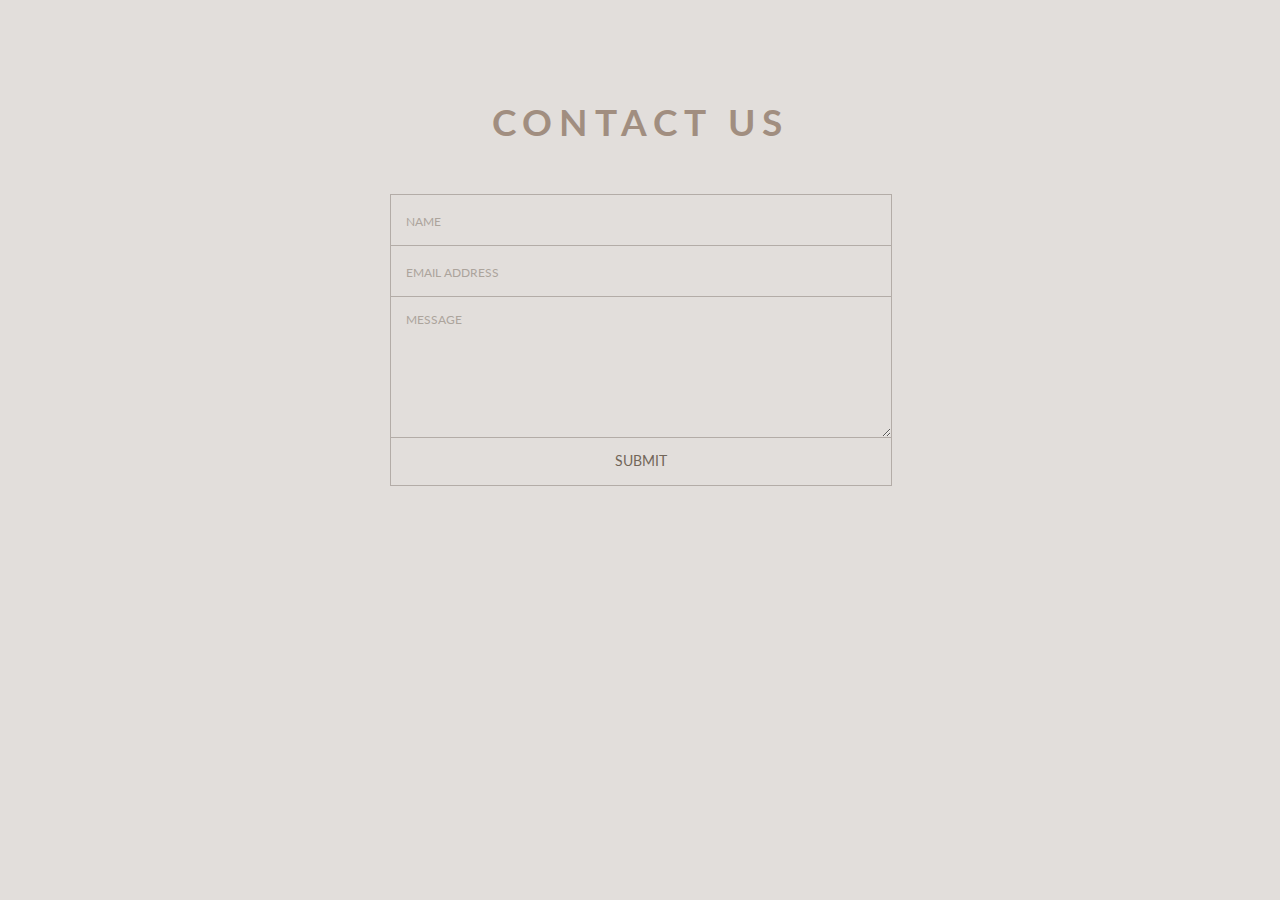
<file: Web_Templates/ContactForm/index.html>
<!DOCTYPE html>
<html>
<head>
    <title>Contact Form</title>
    <link rel="stylesheet" type="text/css" href="css/styles.css">
</head>
<body>
<div class="contact">
    <div class="container">
        <!-- Section Heading -->
        <h2>CONTACT US</h2>

        <!-- Main Content -->
        <main>
            <!-- Contact Form -->
            <form id="contactForm" action="php/mail.php" method="post">
                <!-- Name Input -->
                <div class="input">
                    <label for="name"></label>
                    <input type="text" name="name" id="name" placeholder="NAME">
                </div>

                <!-- Email Input -->
                <div class="input">
                    <label for="email"></label>
                    <input type="text" name="email" id="email" placeholder="EMAIL ADDRESS">
                </div>

                <!-- Message Input -->
                <div class="input">
                    <label for="message"></label>
                    <textarea id="message" placeholder="MESSAGE"></textarea>
                </div>

                <!-- Form Submit Button -->
                <input type="submit" id="submit" value="SUBMIT"></input>
            </form>
        </main>
    </div>
</div>
</body>
</html>
</file>
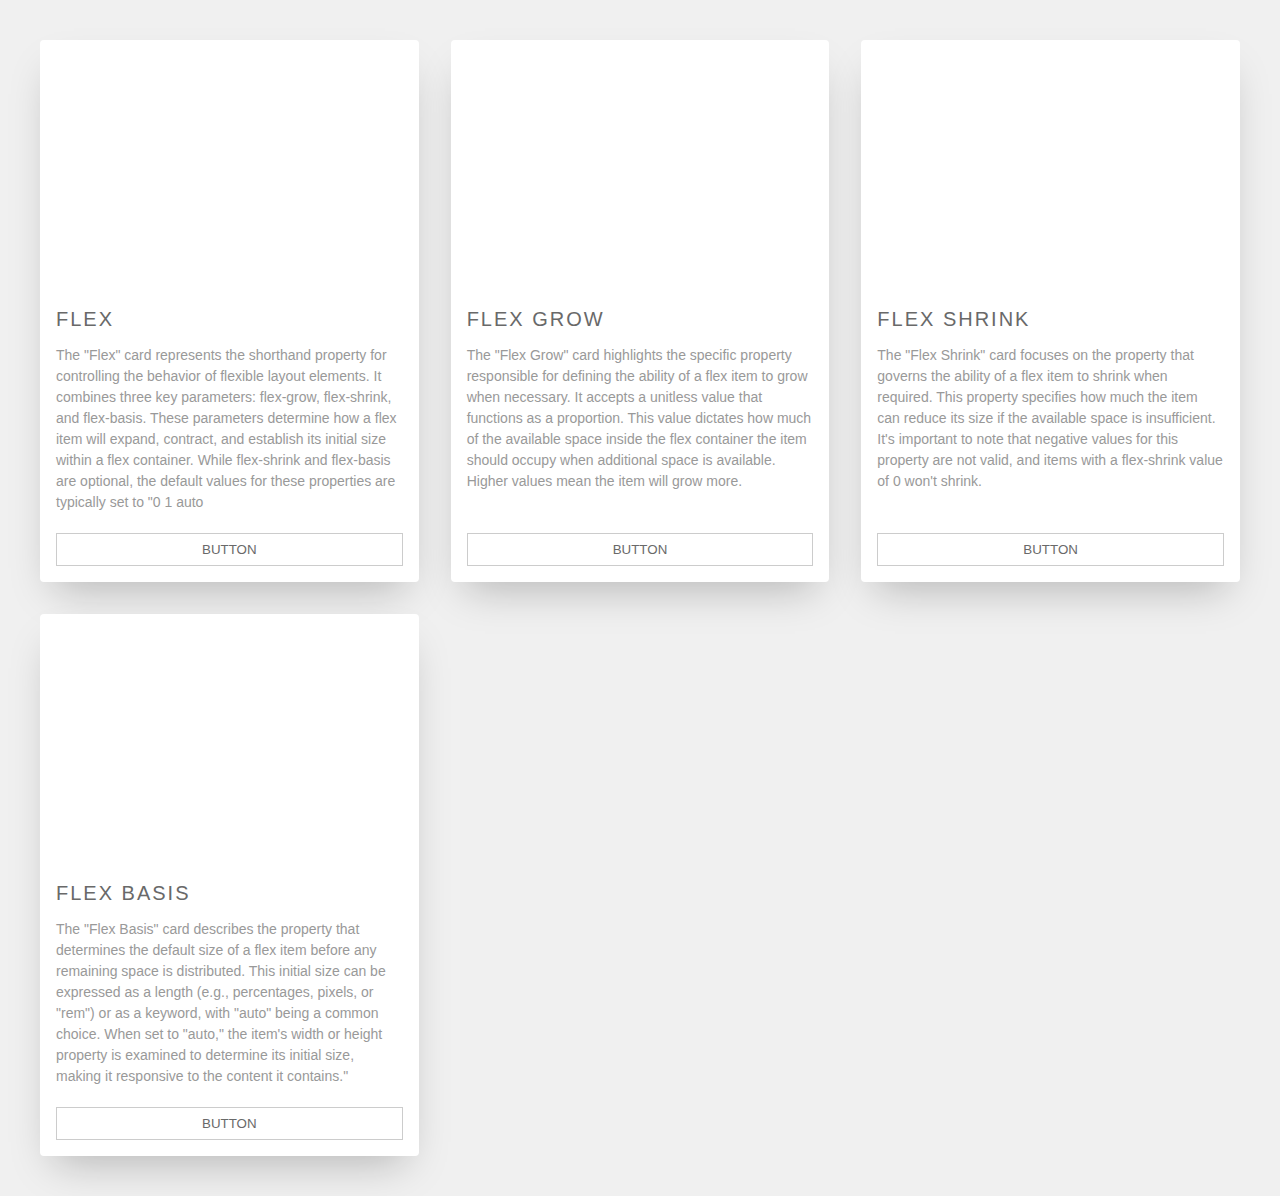
<file: Web_Templates/Layouts/Cards/Flexbox Grid/index.html>
<!DOCTYPE html>
<html lang="en">
<head>
    <meta charset="UTF-8">
    <link rel="stylesheet" type="text/css" href="cards.css">
    <title>Title</title>
</head>

<ul class="cards">
    <li class="cards__item">
        <div class="card">
            <div class="card__image card__image--fence"></div>
            <div class="card__content">
                <div class="card__title">Flex</div>
                <p class="card__text">The "Flex" card represents the shorthand property for controlling the behavior of flexible layout elements. It combines three key parameters: flex-grow, flex-shrink, and flex-basis. These parameters determine how a flex item will expand, contract, and establish its initial size within a flex container. While flex-shrink and flex-basis are optional, the default values for these properties are typically set to "0 1 auto </p>
                <button class="btn btn--block card__btn">Button</button>
            </div>
        </div>
    </li>
    <li class="cards__item">
        <div class="card">
            <div class="card__image card__image--river"></div>
            <div class="card__content">
                <div class="card__title">Flex Grow</div>
                <p class="card__text">The "Flex Grow" card highlights the specific property responsible for defining the ability of a flex item to grow when necessary. It accepts a unitless value that functions as a proportion. This value dictates how much of the available space inside the flex container the item should occupy when additional space is available. Higher values mean the item will grow more.</p>
                <button class="btn btn--block card__btn">Button</button>
            </div>
        </div>
    </li>
    <li class="cards__item">
        <div class="card">
            <div class="card__image card__image--record"></div>
            <div class="card__content">
                <div class="card__title">Flex Shrink</div>
                <p class="card__text">The "Flex Shrink" card focuses on the property that governs the ability of a flex item to shrink when required. This property specifies how much the item can reduce its size if the available space is insufficient. It's important to note that negative values for this property are not valid, and items with a flex-shrink value of 0 won't shrink.</p>
                <button class="btn btn--block card__btn">Button</button>
            </div>
        </div>
    </li>
    <li class="cards__item">
        <div class="card">
            <div class="card__image card__image--flowers"></div>
            <div class="card__content">
                <div class="card__title">Flex Basis</div>
                <p class="card__text">The "Flex Basis" card describes the property that determines the default size of a flex item before any remaining space is distributed. This initial size can be expressed as a length (e.g., percentages, pixels, or "rem") or as a keyword, with "auto" being a common choice. When set to "auto," the item's width or height property is examined to determine its initial size, making it responsive to the content it contains."</p>
                <button class="btn btn--block card__btn">Button</button>
            </div>
        </div>
    </li>
</ul>
</file>
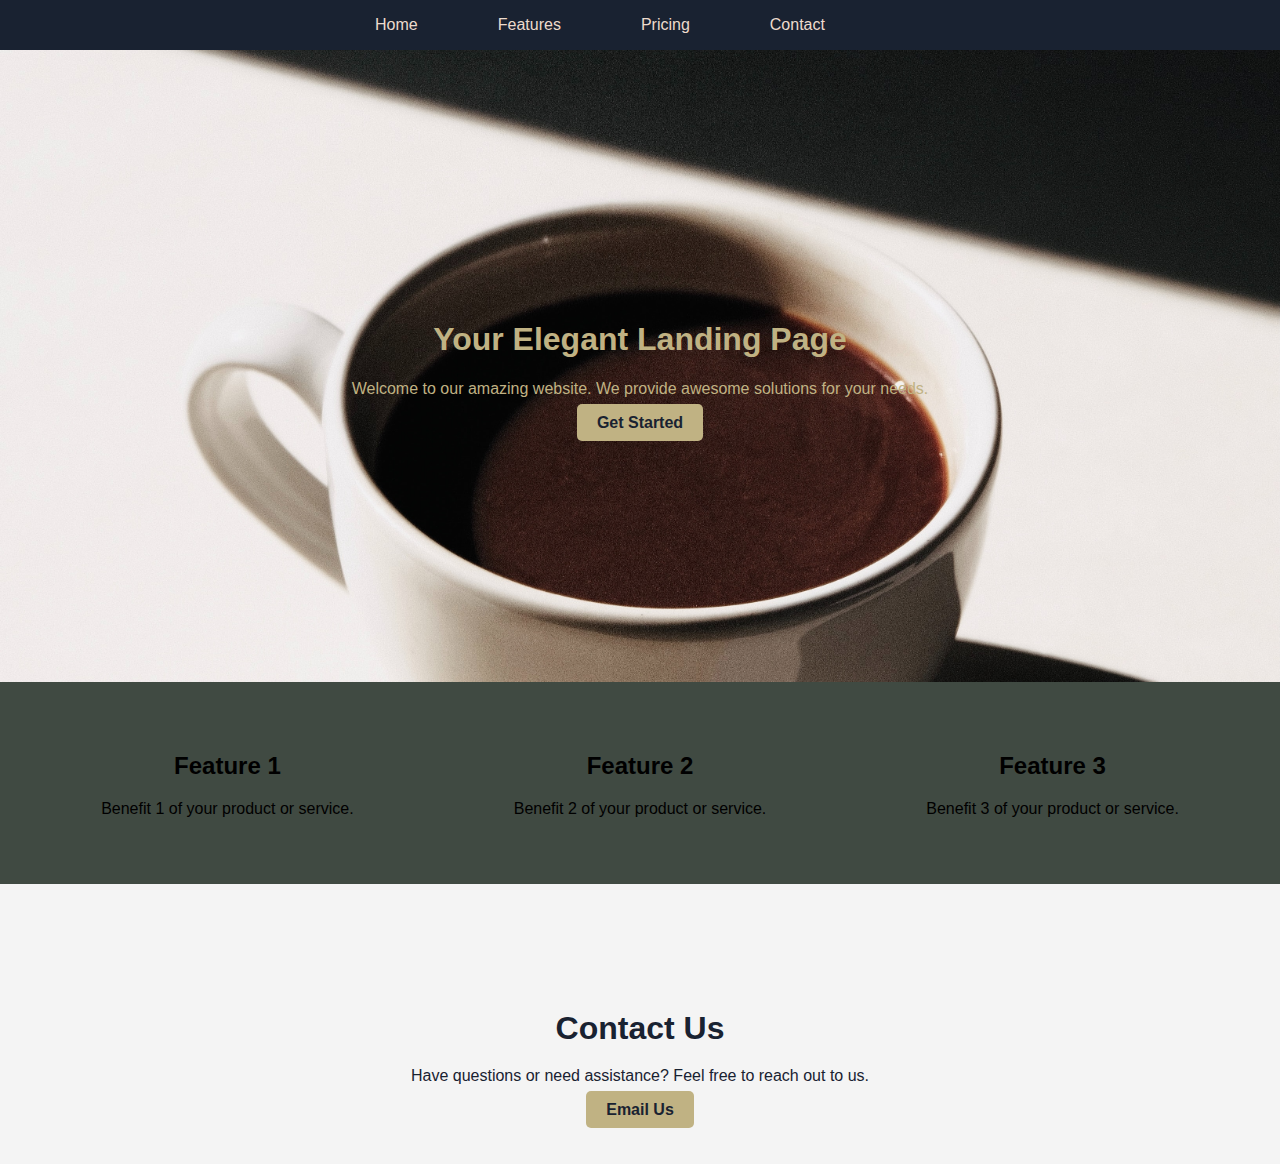
<file: Web_Templates/Landing Pages/Elagant/landing.html>
<!DOCTYPE html>
<html lang="en">
<head>
    <meta charset="UTF-8">
    <meta name="viewport" content="width=device-width, initial-scale=1.0">
    <link rel="stylesheet" href="styles.css">
    <title>Your Landing Page</title>
</head>
<body>
<!-- Header section with navigation links -->
<header>
    <nav>
        <ul>
            <li><a href="#">Home</a></li>
            <li><a href="#">Features</a></li>
            <li><a href="#">Pricing</a></li>
            <li><a href="#">Contact</a></li>
        </ul>
    </nav>
</header>

<main>
    <!-- Hero section with a background image and call-to-action button -->
    <section class="hero">
        <div class="hero-content">
            <h1>Your Elegant Landing Page</h1>
            <p>Welcome to our amazing website. We provide awesome solutions for your needs.</p>
            <a href="#contact" class="cta-button">Get Started</a>
        </div>
    </section>
</main>

<section class="features">
    <!-- Features section highlighting product or service benefits -->
    <div class="feature">
        <i class="fas fa-check"></i>
        <h2>Feature 1</h2>
        <p>Benefit 1 of your product or service.</p>
    </div>
    <div class="feature">
        <i class="fas fa-check"></i>
        <h2>Feature 2</h2>
        <p>Benefit 2 of your product or service.</p>
    </div>
    <div class="feature">
        <i class="fas fa-check"></i>
        <h2>Feature 3</h2>
        <p>Benefit 3 of your product or service.</p>
    </div>
</section>

<section class="contact" id="contact">
    <!-- Contact section with contact information and a call-to-action button -->
    <h2>Contact Us</h2>
    <p>Have questions or need assistance? Feel free to reach out to us.</p>
    <a href="mailto:contact@yourdomain.com" class="cta-button">Email Us</a>
</section>
</body>
</html>
</file>
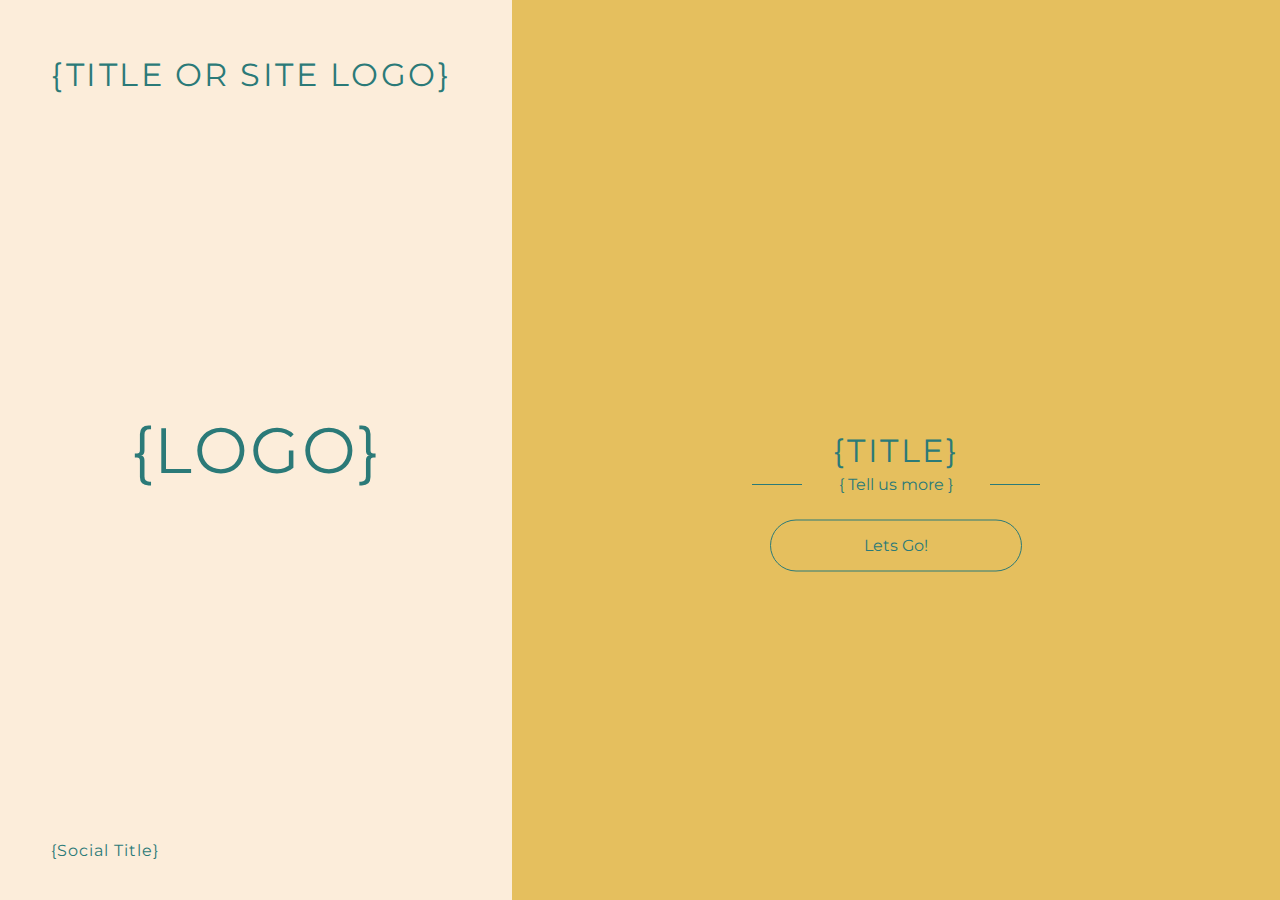
<file: Web_Templates/Landing Pages/Two Column Page/landing.html>
<!DOCTYPE html>
<html lang="en">
<head>
    <title>Landing Page</title>
    <meta name="viewport" content="width=device-width, initial-scale=1.0">
    <link rel="stylesheet" type="text/css" href="landingStyles.css">
    <link rel="stylesheet" href="https://use.fontawesome.com/releases/v5.5.0/css/all.css" integrity="sha384-B4dIYHKNBt8Bc12p+WXckhzcICo0wtJAoU8YZTY5qE0Id1GSseTk6S+L3BlXeVIU" crossorigin="anonymous">
</head>
<body>

<div class="container">
    <div class="left-container">
        <div class="navigation">
            <div class="title">{Title or Site Logo}</div>
        </div>
        <div class="logo-container">
            <div class="logo">{Logo}</div>
        </div>
        <div class="social">
            <div class="social-btn">
                <i class="fab fa-facebook-f icon"></i>
            </div>
            <div class="social-btn">
                <i class="fab fa-twitter icon"></i>
            </div>
            <div class="social-btn">
                <i class="fab fa-instagram icon"></i>
            </div>
            <div class="social-btn">
                <i class="fab fa-codepen icon"></i>
            </div>
            <div class="social-title">{Social Title}</div>
        </div>
    </div>
    <div class="right-container">
        <div class="start-container">
            <div class="start-title">{Title}</div>
            <div class="project-container">
                <div class="tell-us-more">{ Tell us more }</div>
            </div>
            <div class="start-btn">Lets Go!</div>
        </div>
    </div>
</div>

</body>
</html>
</file>
<file: Web_Templates/ContactForm/css/styles.css>
/* Importing Google Fonts */
@import url(https://fonts.googleapis.com/css?family=Lato:100,300,400);

/* Placeholder Styles for Different States */

/* Webkit-based browsers (Chrome, Safari) */
input::-webkit-input-placeholder, textarea::-webkit-input-placeholder {
    color: #aca49c;
    font-size: 0.875em;
}

input:focus::-webkit-input-placeholder, textarea:focus::-webkit-input-placeholder {
    color: #bbb5af;
}

/* Mozilla Firefox */
input::-moz-placeholder, textarea::-moz-placeholder {
    color: #aca49c;
    font-size: 0.875em;
}

input:focus::-moz-placeholder, textarea:focus::-moz-placeholder {
    color: #bbb5af;
}

/* Standard Placeholder Styling */
input::placeholder, textarea::placeholder {
    color: #aca49c;
    font-size: 0.875em;
}

input:focus::placeholder, textarea:focus::placeholder {
    color: #bbb5af;
}

/* Microsoft browsers (Internet Explorer, Microsoft Edge) */
input::-ms-input-placeholder, textarea::-ms-input-placeholder {
    color: #aca49c;
    font-size: 0.875em;
}

input:focus::-ms-input-placeholder, textarea:focus::-ms-input-placeholder {
    color: #bbb5af;
}

/* Hover Styles for Placeholder Text */

/* Webkit-based browsers */
input:hover::-webkit-input-placeholder, textarea:hover::-webkit-input-placeholder {
    color: #e2dedb;
    font-size: 0.875em;
}

input:hover:focus::-webkit-input-placeholder, textarea:hover:focus::-webkit-input-placeholder {
    color: #cbc6c1;
}

/* Mozilla Firefox */
input:hover::-moz-placeholder, textarea:hover::-moz-placeholder {
    color: #e2dedb;
    font-size: 0.875em;
}

input:hover:focus::-moz-placeholder, textarea:hover:focus::-moz-placeholder {
    color: #cbc6c1;
}

/* Standard Placeholder Styling */
input:hover::placeholder, textarea:hover::placeholder {
    color: #e2dedb;
    font-size: 0.875em;
}

input:hover:focus::placeholder, textarea:hover:focus::placeholder {
    color: #cbc6c1;
}

/* Microsoft browsers */
input:hover:focus::-ms-input-placeholder, textarea:hover:focus::-ms-input-placeholder {
    color: #cbc6c1;
}

/* Body Styles */

body {
    font-family: 'Lato', sans-serif;
    background: #e2dedb;
    color: #b3aca7;
}

/* Section Heading Styles */

h2 {
    position: relative;
    margin: 100px 0 25px 0;
    font-size: 2.3em;
    text-align: center;
    letter-spacing: 7px;
    color: #a18e80;
}

/* Form Styles */

form {
    position: relative;
    width: 500px;
    margin: 50px auto 100px auto;
}

input {
    font-family: 'Lato', sans-serif;
    font-size: 0.875em;
    width: 470px;
    height: 50px;
    padding: 0px 15px 0px 15px;

    background: transparent;
    outline: none;
    color: #726659;

    border: solid 1px #b3aca7;
    border-bottom: none;

    transition: all 0.3s ease-in-out;
    -webkit-transition: all 0.3s ease-in-out;
    -moz-transition: all 0.3s ease-in-out;
    -ms-transition: all 0.3s ease-in-out;
}

input:hover {
    background: #b3aca7;
    color: #e2dedb;
}

textarea {
    font-family: 'Lato', sans-serif;
    font-size: 0.875em;
    width: 470px;
    height: 110px;
    max-height: 110px;
    padding: 15px;

    background: transparent;
    outline: none;
    color: #726659;

    border: solid 1px #b3aca7;

    transition: all 0.3s ease-in-out;
    -webkit-transition: all 0.3s ease-in-out;
    -moz-transition: all 0.3s ease-in-out;
    -ms-transition: all 0.3s ease-in-out;
}

textarea:hover {
    background: #b3aca7;
    color: #e2dedb;
}

#submit {
    width: 502px;
    padding: 0;
    margin: -5px 0px 0px 0px;
    font-family: 'Lato', sans-serif;
    font-size: 0.875em;
    background: transparent;
    border: solid 1px #b3aca7;
    border-top: none;
    cursor: pointer;
    outline: none;
    transition: all 0.3s ease-in-out;
    -webkit-transition: all 0.3s ease-in-out;
    -moz-transition: all 0.3s ease-in-out;
    -ms-transition: all 0.3s ease-in-out;
}

#submit:hover {
    background: #b3aca7;
    color: #e2dedb;
}
</file>
<file: Web_Templates/Layouts/Cards/Flexbox Grid/cards.css>
/* Color Variables */
:root {
    --gray-darker: #444444;
    --gray-dark: #696969;
    --gray: #999999;
    --gray-light: #cccccc;
    --gray-lighter: #ececec;
    --gray-lightest: lighten(--gray-lighter, 4%);
}

/* Apply CSS reset */
*, *::before, *::after {
    box-sizing: border-box;
}

/* Styling for the HTML element */
html {
    background-color: #f0f0f0;
}

/* Styling for the body element */
body {
    color: var(--gray);
    font-family: 'Roboto', 'Helvetica Neue', Helvetica, Arial, sans-serif;
    font-style: normal;
    font-weight: 400;
    letter-spacing: 0;
    padding: 1rem;
    text-rendering: optimizeLegibility;
    -webkit-font-smoothing: antialiased;
    -moz-osx-font-smoothing: grayscale;
    -moz-font-feature-settings: "liga" on;
}

/* Styling for images */
img {
    height: auto;
    max-width: 100%;
    vertical-align: middle;
}

/* Styling for buttons */
.btn {
    background-color: white;
    border: 1px solid var(--gray-light);
    color: var(--gray-dark);
    padding: 0.5rem;
    text-transform: uppercase;
}

.btn--block {
    display: block;
    width: 100%;
}

/* Styling for a list of cards */
.cards {
    display: flex;
    flex-wrap: wrap;
    list-style: none;
    margin: 0;
    padding: 0;
}

/* Styling for individual card items */
.cards__item {
    display: flex;
    padding: 1rem;
}

@media (min-width: 40rem) {
    .cards__item {
        width: 50%;
    }
}

@media (min-width: 56rem) {
    .cards__item {
        width: 33.3333%;
    }
}

/* Styling for the main card container */
.card {
    background-color: white;
    border-radius: 0.25rem;
    box-shadow: 0 20px 40px -14px rgba(0, 0, 0, 0.25);
    display: flex;
    flex-direction: column;
    overflow: hidden;
}

.card:hover .card__image {
    filter: contrast(100%);
}

/* Styling for card content */
.card__content {
    display: flex;
    flex: 1 1 auto;
    flex-direction: column;
    padding: 1rem;
}

/* Styling for card images */
.card__image {
    background-position: center center;
    background-repeat: no-repeat;
    background-size: cover;
    border-top-left-radius: 0.25rem;
    border-top-right-radius: 0.25rem;
    filter: contrast(70%);
    overflow: hidden;
    position: relative;
    transition: filter 0.5s cubic-bezier(.43, .41, .22, .91);
}

.card__image::before {
    content: "";
    display: block;
    padding-top: 56.25%;
}

@media (min-width: 40rem) {
    .card__image::before {
        padding-top: 66.6%;
    }
}

/* Background images for specific card styles */
.card__image--flowers {
    background-image: url(https://picsum.photos/500/300/?image=5);
}

.card__image--river {
    background-image: url(https://picsum.photos/500/300/?image=11);
}

.card__image--record {
    background-image: url(https://picsum.photos/500/300/?image=14);
}

.card__image--fence {
    background-image: url(https://picsum.photos/500/300/?image=17);
}

/* Styling for card titles */
.card__title {
    color: var(--gray-dark);
    font-size: 1.25rem;
    font-weight: 300;
    letter-spacing: 2px;
    text-transform: uppercase;
}

/* Styling for card text content */
.card__text {
    flex: 1 1 auto;
    font-size: 0.875rem;
    line-height: 1.5;
    margin-bottom: 1.25rem;
}
</file>
<file: Web_Templates/Landing Pages/Elagant/styles.css>
body {
    font-family: Arial, sans-serif;
    margin: 0;
    padding: 0;
}

header {
    background-color: #192231; /* Dark Forest Green */
    color: #eddbcd; /* Muted Moss */
    padding: 1rem;
}

nav ul {
    list-style: none;
    margin: 0;
    padding: 0;
    display: flex; /* Use flexbox */
    justify-content: center; /* Center the items horizontally */
}

nav ul li {
    display: inline;
    margin-right: 80px;
}

nav a {
    text-decoration: none;
    color: #eddbcd; /* Muted Moss */
}

.hero {
    background: url('assets/hero_bkg.jpg') no-repeat center center;
    background-size: cover;
    text-align: center;
    color: #c0b283; /* Timeless Noir */
    padding: 250px 0;
}

hero h1 {
    font-size: 2.5rem;
    margin-bottom: 20px;
}

hero p {
    font-size: 1.2rem;
    margin-bottom: 30px;
}

.cta-button {
    background-color: #c0b283; /* Timeless Noir */
    color: #192231; /* Dark Forest Green */
    padding: 10px 20px;
    text-decoration: none;
    border-radius: 5px;
    font-weight: bold;
    transition: background-color 0.3s;
}

.cta-button:hover {
    background-color: #eddbcd; /* Muted Moss */
}

.features {
    display: flex;
    justify-content: center;
    background-color: #404a42; /* Sophisticated Sage */
    padding: 50px 0;
}

.feature {
    text-align: center;
    margin-right: 80px;
    margin-left: 80px;
}

.feature i {
    font-size: 2rem;
    color: #c0b283; /* Timeless Noir */
    margin-bottom: 10px;
}

.contact {
    background-color: #f4f4f4; /* Ethereal Ivory */
    color: #192231; /* Dark Forest Green */
    text-align: center;
    height: 80px;
    padding: 100px 0;
}

.contact h2 {
    font-size: 2rem;
    margin-bottom: 20px;
}
</file>
<file: Web_Templates/Landing Pages/Two Column Page/landingStyles.css>
@import url('https://fonts.googleapis.com/css?family=Montserrat');

/* Reset some default styles */
body {
    margin: 0;
    padding: 0;
    overflow: hidden;
}

/* Create a container for the page */
.container {
    width: 100%;
    height: 100vh;
}

/* Styling for the left container (left column) */
.left-container {
    width: 40%;
    height: 100%;
    background-color: #FCEDDA;
    position: absolute;
    top: 0;
    left: 0;
}

/* Styling for the navigation section */
.navigation {
    width: 80%;
    height: 50px;
    position: relative;
    top: 50px;
    left: 50%;
    transform: translate(-50%, 0);
}

/* Styling for the site title or logo */
.title {
    color: #2B7A78;
    font-family: 'Montserrat', sans-serif;
    font-size: 32px;
    text-transform: uppercase;
    letter-spacing: 2.5px;
    float: left;
    line-height: 50px;
    transition: all 300ms ease-in-out;
}

/* Styling for the contact link */
.contact {
    color: #2B7A78;
    font-family: 'Montserrat', sans-serif;
    font-size: 16px;
    float: right;
    line-height: 50px;
    position: relative;
    cursor: pointer;
    transition: all 300ms ease-in-out;
}

/* Create a line effect for the contact link */
.contact:before {
    content: "";
    position: absolute;
    bottom: 15px;
    left: 0;
    width: 0;
    height: 1px;
    background-color: #2B7A78;
    transition: all 300ms ease-in-out;
}

/* Style the line effect on contact hover */
.contact:hover:before {
    width: 100%;
}

/* Styling for the logo section */
.logo-container {
    width: 100%;
    position: absolute;
    top: 50%;
    left: 50%;
    transform: translate(-50%, -50%);
}

/* Styling for the site logo */
.logo {
    color: #2B7A78;
    font-family: 'Montserrat', sans-serif;
    font-size: 64px;
    text-transform: uppercase;
    letter-spacing: 2.5px;
    text-align: center;
    transition: all 300ms ease-in-out;
}

/* Styling for the social links section */
.social {
    width: 80%;
    position: absolute;
    bottom: 40px;
    left: 50%;
    transform: translate(-50%, 0);
}

/* Styling for individual social buttons */
.social-btn {
    display: inline-block;
    margin-right: 25px;
}

/* Styling for the social icons */
.social-btn .icon {
    color: #2B7A78;
    transition: all 300ms ease-in-out;
    cursor: pointer;
}

/* Styling for the social title */
.social-title {
    color: #2B7A78;
    font-family: 'Montserrat', sans-serif;
    font-size: 16px;
    letter-spacing: 1px;
    margin-top: 10px;
    transition: all 300ms ease-in-out;
}

/* Change icon color on hover */
.icon:hover {
    color: #17252A;
}

/* Styling for the right container (right column) */
.right-container {
    width: 60%;
    height: 100%;
    background-color: #e5bf5e;
    position: absolute;
    top: 0;
    right: 0;
}

/* Create a line effect for input elements */
.input:before {
    content: "";
    position: absolute;
    bottom: 0;
    left: 0;
    width: 100%;
    height: 1px;
    background-color: #2B7A78;
    transition: all 300ms ease-in-out;
}

/* Style the line effect on input hover */
.input:hover:before {
    background-color: #17252A;
}

/* Styling for the start container */
.start-container {
    position: absolute;
    top: 50%;
    left: 50%;
    transform: translate(-50%, -50%);
    width: 75%;
    transition: all 300ms ease-in-out;
}

/* Styling for the start title */
.start-title {
    color: #2B7A78;
    font-family: 'Montserrat', sans-serif;
    font-size: 32px;
    text-transform: uppercase;
    letter-spacing: 2.5px;
    text-align: center;
    transition: all 300ms ease-in-out;
}

/* Styling for the project container */
.project-container {
    width: 100%;
    position: absolute;
    left: 50%;
    margin-top: 5px;
    transform: translate(-50%, 0);
    width: 50%;
}

/* Styling for the "Tell us more" text */
.tell-us-more {
    color: #2B7A78;
    font-family: 'Montserrat', sans-serif;
    font-size: 16px;
    text-align: center;
    position: relative;
    transition: all 300ms ease-in-out;
}

/* Create horizontal lines above and below "Tell us more" text */
.tell-us-more:before, .tell-us-more:after {
    content: "";
    position: absolute;
    top: 50%;
    transform: translate(0, -50%);
    width: 50px;
    height: 1px;
    background-color: #2B7A78;
}

/* Style the lines */
.tell-us-more:before {
    left: 0;
}

.tell-us-more:after {
    right: 0;
}

/* Styling for the "Let's Go" button */
.start-btn {
    position: absolute;
    left: 50%;
    transform: translate(-50%, 0);
    width: 250px;
    height: 50px;
    text-align: center;
    line-height: 50px;
    margin-top: 50px;
    border-radius: 50px;
    border: 1px solid #2B7A78;
    color: #2B7A78;
    font-family: 'Montserrat', sans-serif;
    font-size: 16px;
    cursor: pointer;
    transition: all 300ms ease-in-out;
}

/* Style the button on hover */
.start-btn:hover {
    background-color: #2B7A78;
    color: #fff;
}

/* Media query for smaller screens */
@media (max-height: 600px) and (min-width: 600px) {
    .title {
        font-size: 16px;
    }

    .contact {
        font-size: 10px;
    }

    .logo {
        font-size: 40px;
    }

    .icon {
        font-size: 10px;
    }

    .social-title {
        font-size: 10px;
        margin-top: 0;
    }

    .start-container {
        width: 100%;
    }

    .start-title {
        font-size: 12px;
    }

    .tell-us-more {
        margin-top: -5px;
        font-size: 10px;
    }

    .tell-us-more:before, .tell-us-more:after {
        display: none;
    }

    .start-btn {
        margin-top: 30px;
        width: 100px;
        height: 20px;
        line-height: 20px;
        font-size: 10px;
    }
}
</file>
